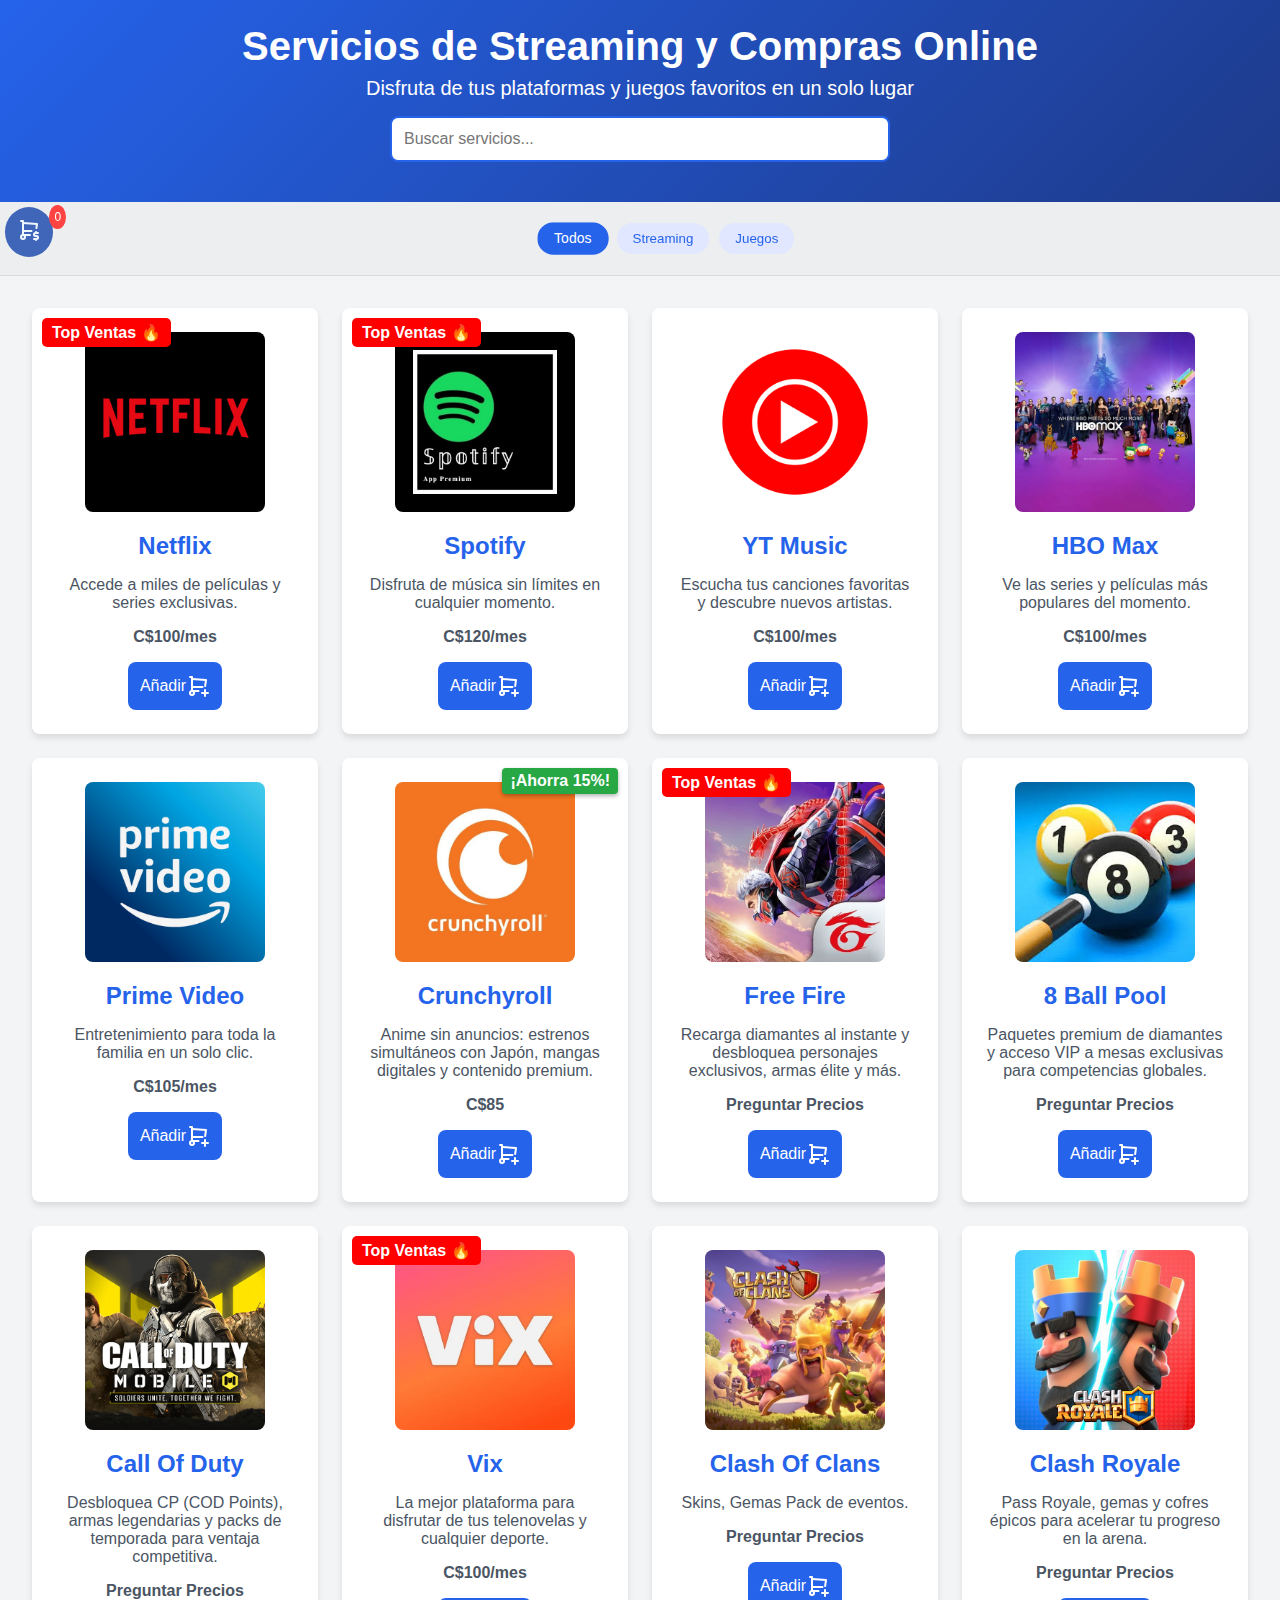
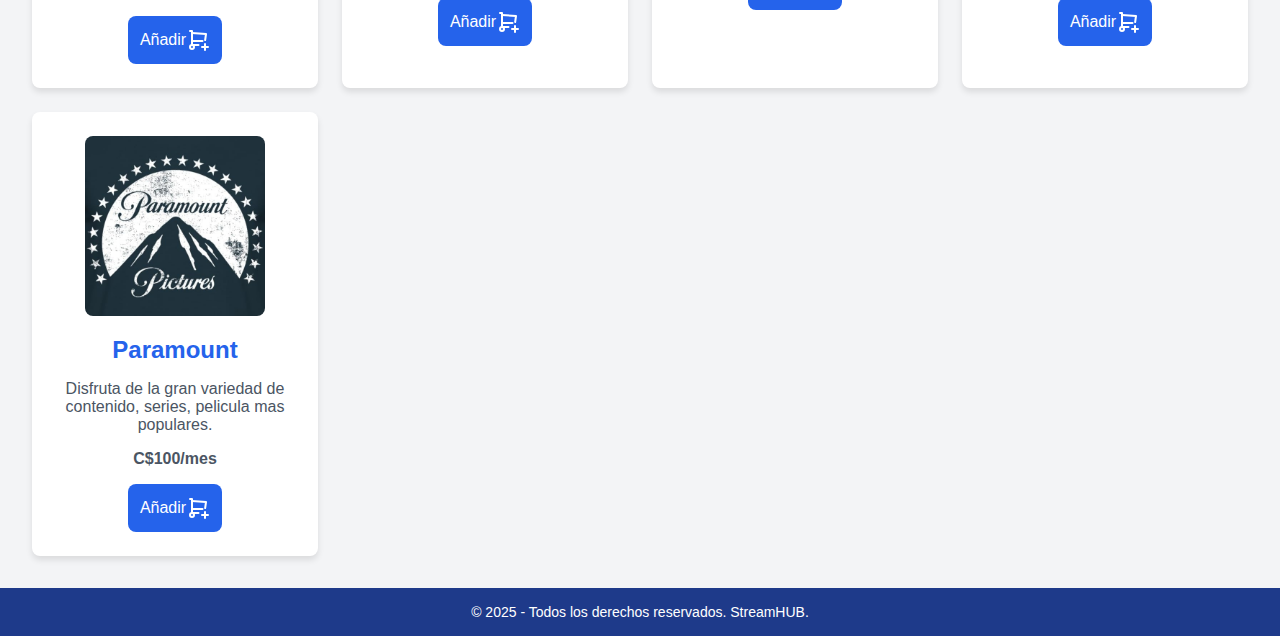
<file: index.html>
<!DOCTYPE html>
<html lang="es">

<head>
    <meta charset="UTF-8">
    <meta name="viewport" content="width=device-width, initial-scale=1.0">
    <title>Tienda Online Plataforma Streaming</title>
    <link rel="stylesheet" href="/src/css/style.css">
</head>

<body>
    <header class="header">
        <h1>Servicios de Streaming y Compras Online</h1>
        <p>Disfruta de tus plataformas y juegos favoritos en un solo lugar</p>
        <input type="search" id="search" placeholder="Buscar servicios..." class="search-bar">
        <!-- Agregar después del search-bar -->

    </header>
    <main>
        <header class="sub-header">
            <div class="btns">
            
                <p style="color: aliceblue;" id="btn-Kart">
                    <svg xmlns="http://www.w3.org/2000/svg" viewBox="0 0 24 24" fill="none" stroke="currentColor" stroke-linecap="round" stroke-linejoin="round" width="24" height="24" stroke-width="2">
                        <path d="M4 19a2 2 0 1 0 4 0a2 2 0 0 0 -4 0"></path>
                        <path d="M13 17h-7v-14h-2"></path>
                        <path d="M6 5l14 1l-.575 4.022m-4.925 2.978h-8.5"></path>
                        <path d="M21 15h-2.5a1.5 1.5 0 0 0 0 3h1a1.5 1.5 0 0 1 0 3h-2.5"></path>
                        <path d="M19 21v1m0 -8v1"></path>
                      </svg>
                      <span id="cart-icon"></span>
                </p>
             
            </div>
            <div id="cart-container">
                <ul id="cart-list">
                </ul>
                <div id="cart-total">
                    Total:C$ 00.0
                </div> <!-- Añadido para mostrar el total -->
                <button id="checkout-button" class="btn-w">Comprar por WhatsApp
    
                </button>
            </div>

            <div class="filters">
                <button class="filter-btn active" data-filter="all">Todos</button>
                <button class="filter-btn" data-filter="Straming">Streaming</button>
                <button class="filter-btn" data-filter="Juegos">Juegos</button>
            </div>
        </header>
        <section>
            <div class="services" id="services-container">
                <!-- Las tarjetas se generarán dinámicamente con JavaScript -->
            </div>
        </section>

    </main>

    <footer>
        &copy; 2025 - Todos los derechos reservados. StreamHUB.
    </footer>

    <script src="/src/js/app.js"></script>
    <!-- Agregar al final del body -->
<div id="toast" class="toast"></div>
</body>

</html>
</file>
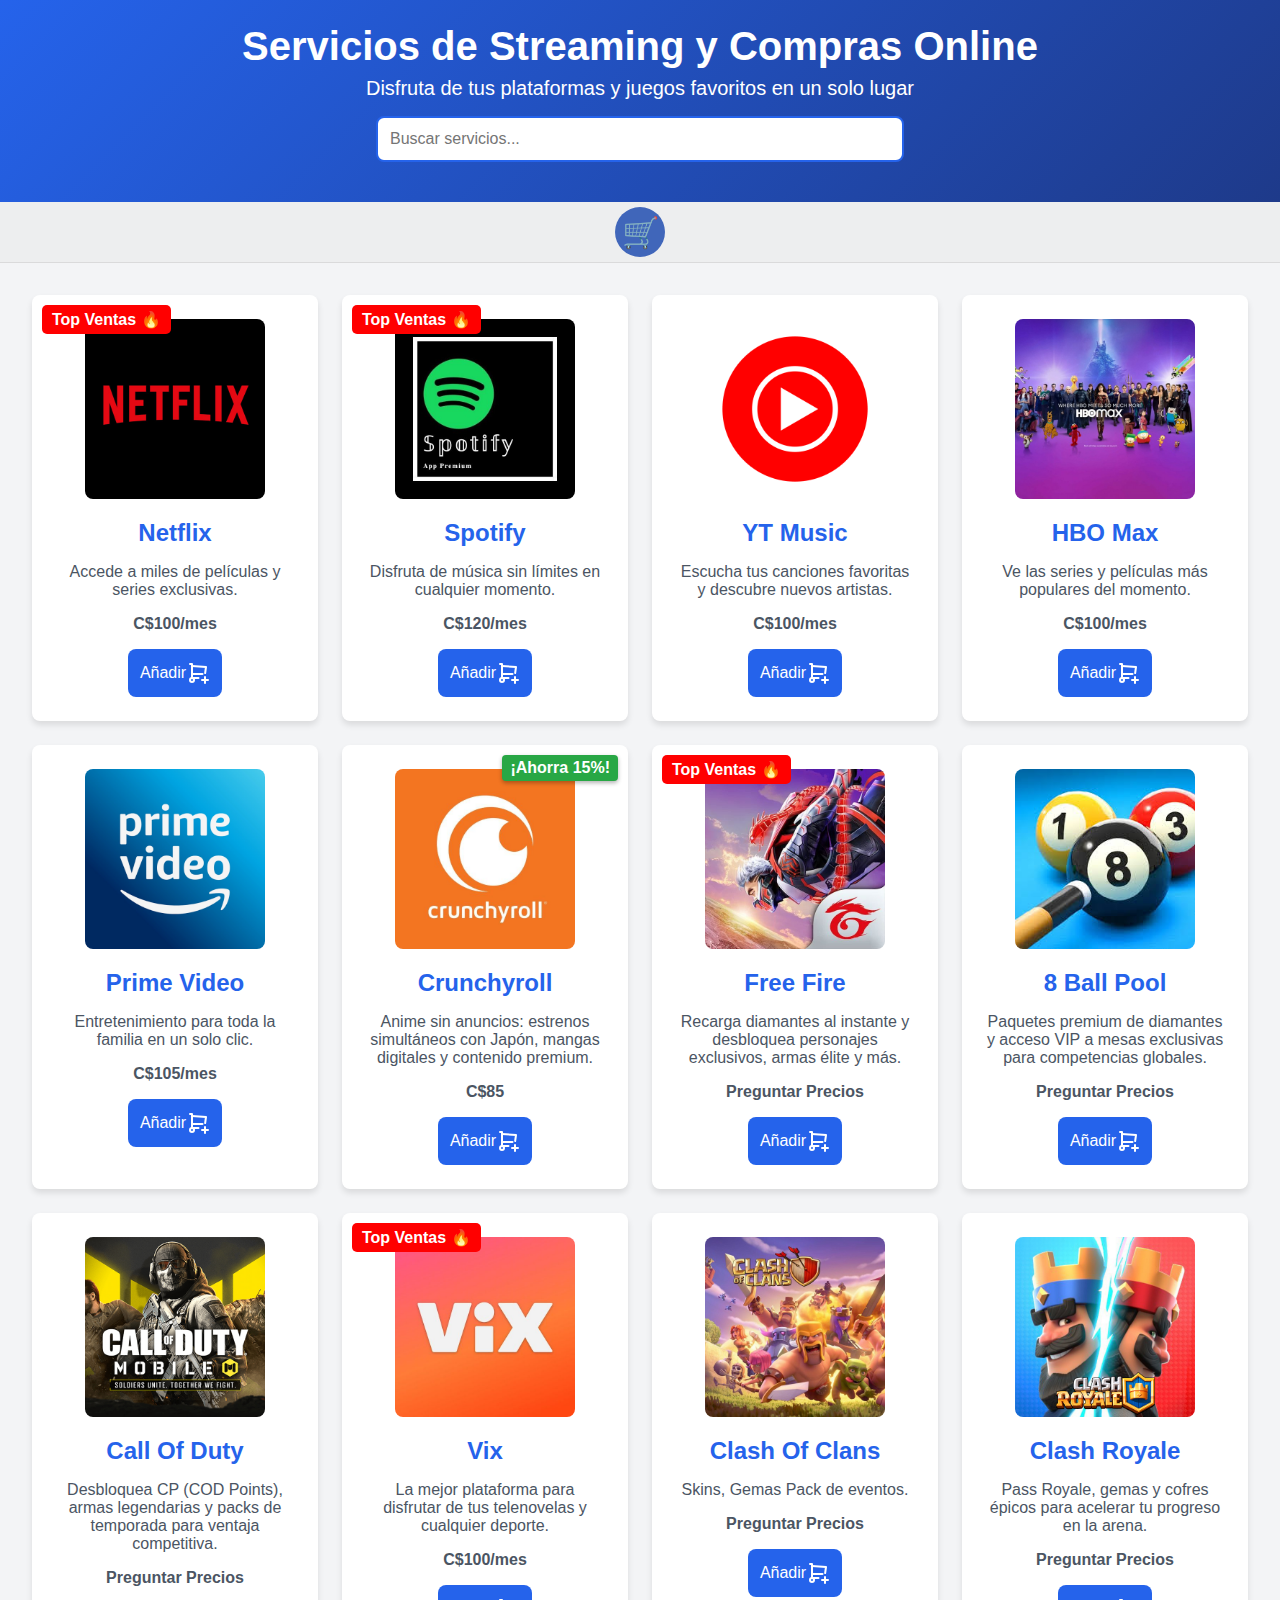
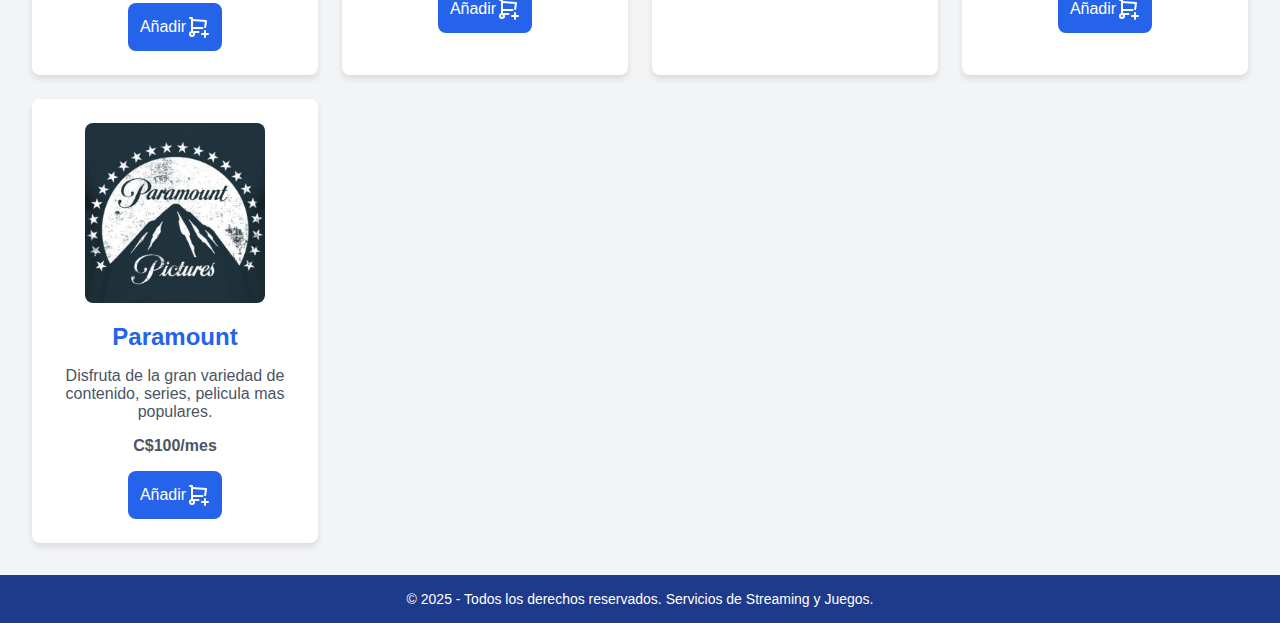
<file: docs/index.html>
<!DOCTYPE html>
<html lang="es">
<head>
    <meta charset="UTF-8">
    <meta name="viewport" content="width=device-width, initial-scale=1.0">
    <title>Servicios de Streaming y Juegos</title>
    <link rel="stylesheet" href="/src/css/style.css">
</head>
<body>
    <header class="header">
        <h1>Servicios de Streaming y Compras Online</h1>
        <p>Disfruta de tus plataformas y juegos favoritos en un solo lugar</p>
        <input type="text" id="search" placeholder="Buscar servicios..." class="search-bar">

    </header>

    <header class="sub-header">
        <div class="btns"> 
            <p id="btn-Kart">🛒</p>
            <span id="cart-icon"></span>
        </div>
        <div id="cart-container">
            <ul id="cart-list"></ul>
            <div id="cart-total"></div> <!-- Añadido para mostrar el total -->
            <button id="checkout-button" class="btn-w">Comprar por WhatsApp</button>
        </div>
    </header>

    <main>
        <section>
            <div class="services" id="services-container">
                <!-- Las tarjetas se generarán dinámicamente con JavaScript -->
            </div>
        </section>
        
    </main>

    <footer>
        &copy; 2025 - Todos los derechos reservados. Servicios de Streaming y Juegos.
    </footer>

    <script src="/src/js/app.js"></script>
</body>
</html>
</file>
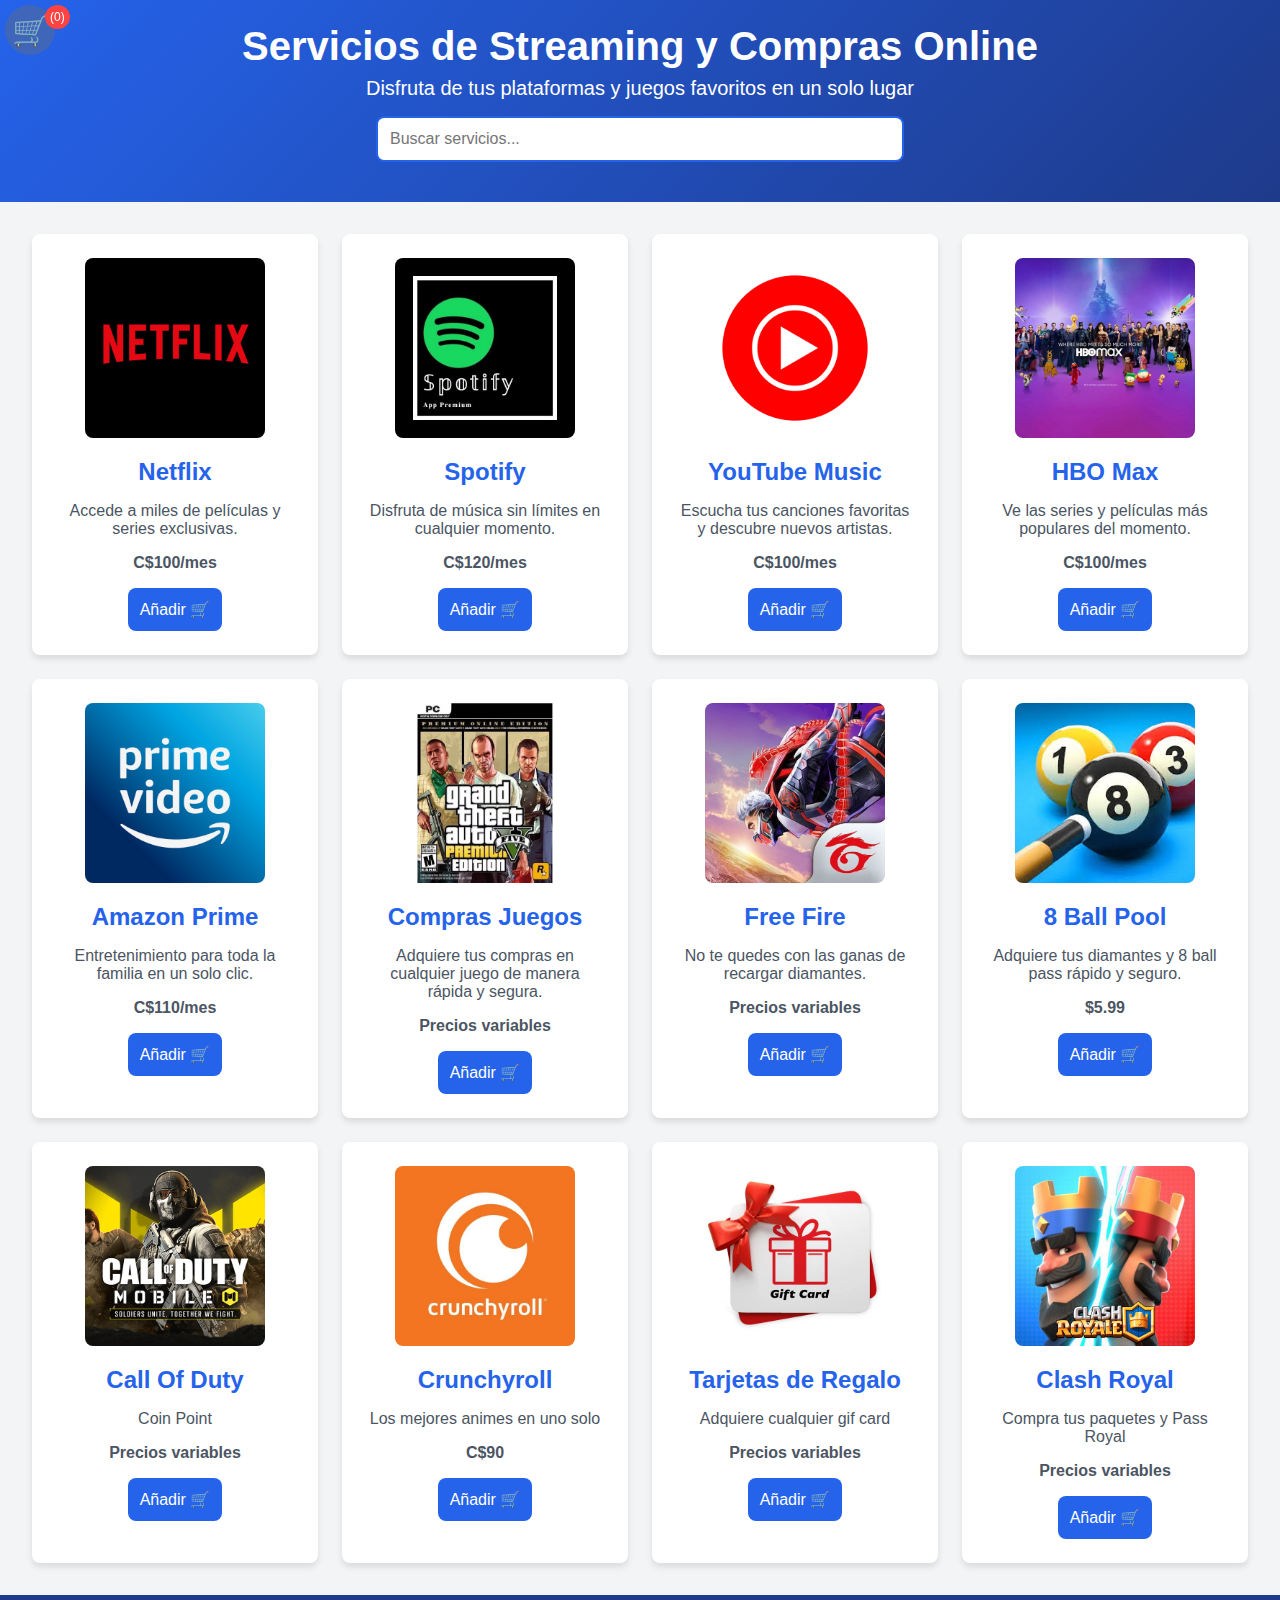
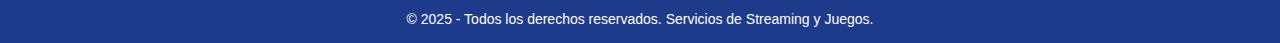
<file: src/component/index.html>
<!DOCTYPE html>
<html lang="es">
<head>
    <meta charset="UTF-8">
    <meta name="viewport" content="width=device-width, initial-scale=1.0">
    <title>Servicios de Streaming y Juegos</title>
    <link rel="stylesheet" href="/src/component/css/style.css">
</head>
<body>
    <header class="header">
        <h1>Servicios de Streaming y Compras Online</h1>
        <p>Disfruta de tus plataformas y juegos favoritos en un solo lugar</p>
        <input type="text" id="search" placeholder="Buscar servicios..." class="search-bar">

    </header>

    <header class="sub-header">
        <div class="btns"> 
            <p id="btn-Kart">🛒</p>
            <span id="cart-icon"></span>
        </div>
        <div id="cart-container">
            <ul id="cart-list"></ul>
            <div id="cart-total"></div> <!-- Añadido para mostrar el total -->
            <button id="checkout-button" class="btn-w">Comprar por WhatsApp</button>
        </div>
    </header>

    <main>
        <section>
            <div class="services" id="services-container">
                <!-- Las tarjetas se generarán dinámicamente con JavaScript -->
            </div>
        </section>
        
    </main>

    <footer>
        &copy; 2025 - Todos los derechos reservados. Servicios de Streaming y Juegos.
    </footer>

    <script src="/src/component/js/app.js"></script>
</body>
</html>
</file>
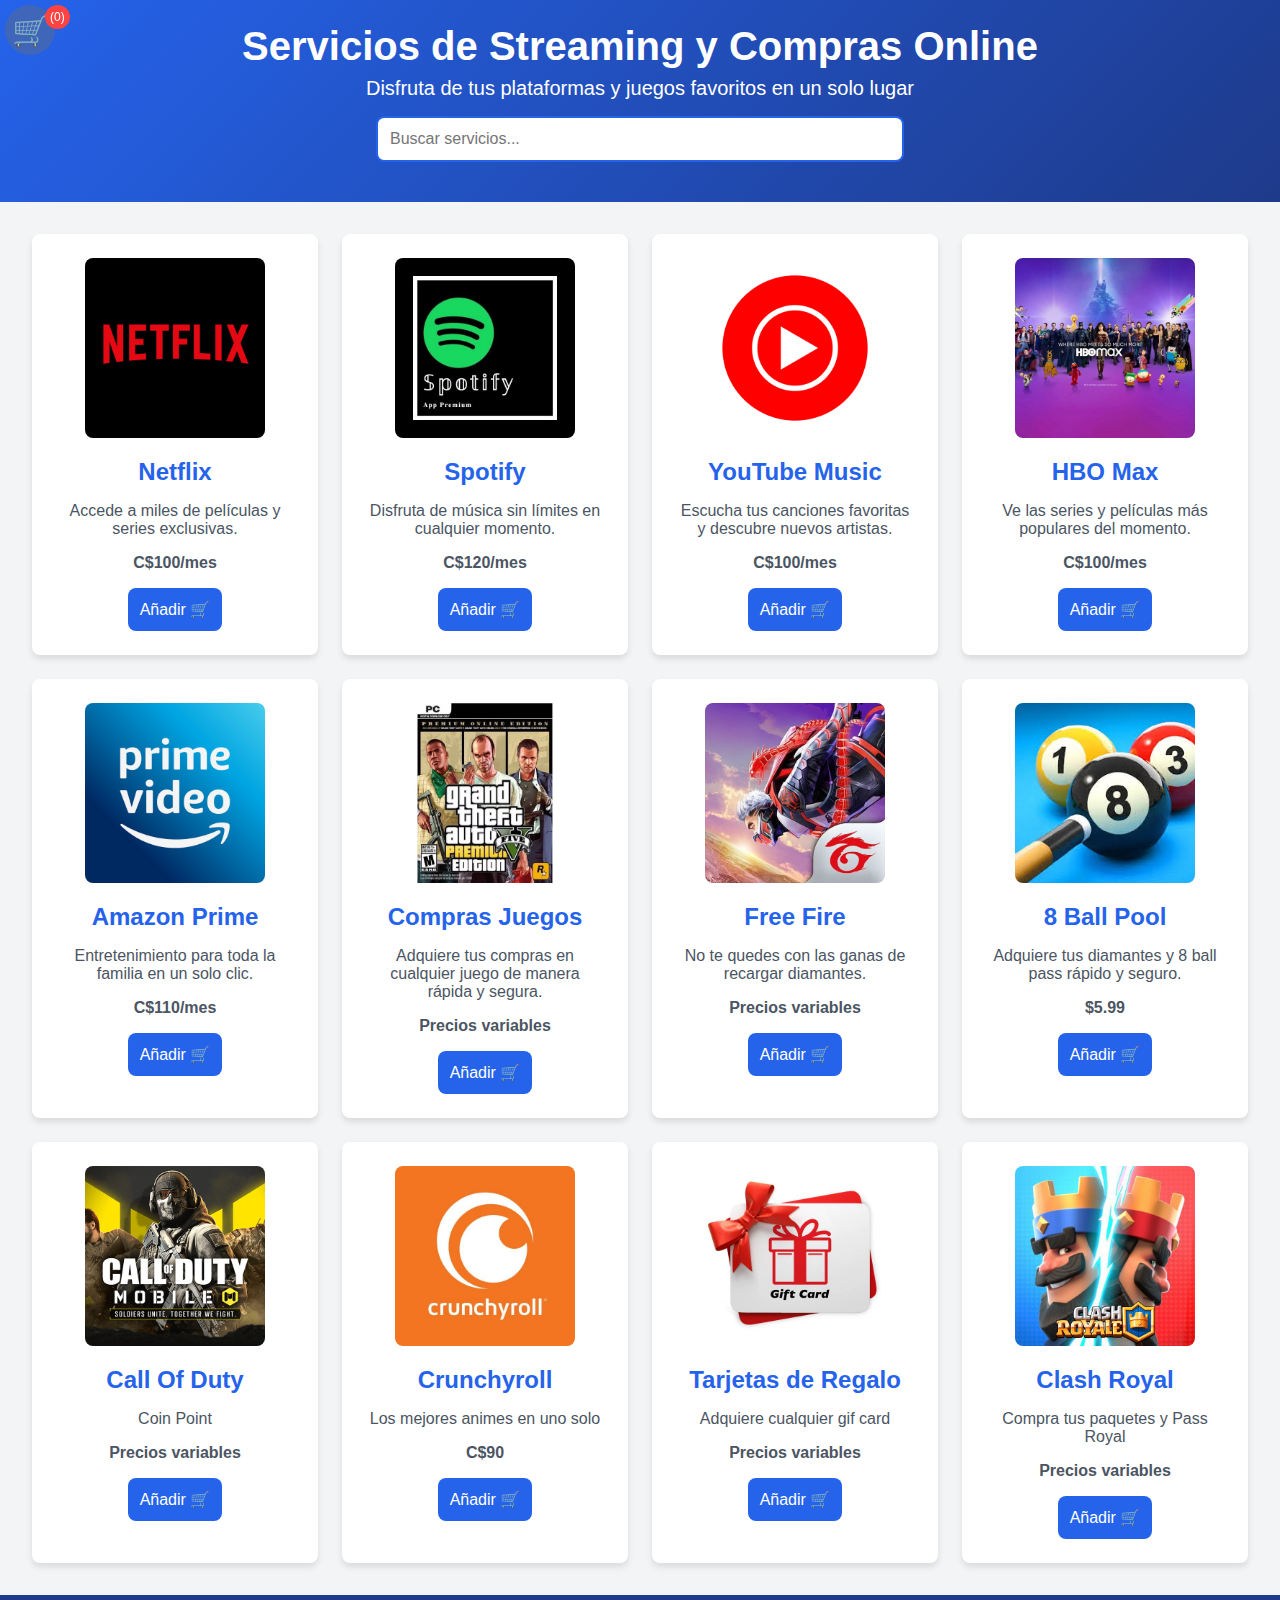
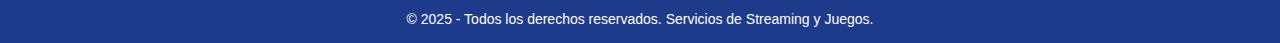
<file: src/component/streaming.html>
<!DOCTYPE html>
<html lang="es">
<head>
    <meta charset="UTF-8">
    <meta name="viewport" content="width=device-width, initial-scale=1.0">
    <title>Servicios de Streaming y Juegos</title>
    <link rel="stylesheet" href="streaming.css">
</head>
<body>
    <header class="header">
        <h1>Servicios de Streaming y Compras Online</h1>
        <p>Disfruta de tus plataformas y juegos favoritos en un solo lugar</p>
        <input type="text" id="search" placeholder="Buscar servicios..." class="search-bar">

    </header>

    <header class="sub-header">
        <div class="btns"> 
            <p id="btn-Kart">🛒</p>
            <span id="cart-icon"></span>
        </div>
        <div id="cart-container">
            <ul id="cart-list"></ul>
            <div id="cart-total"></div> <!-- Añadido para mostrar el total -->
            <button id="checkout-button" class="btn-w">Comprar por WhatsApp</button>
        </div>
        
    </header>

    <main>
        <section>
            <div class="services" id="services-container">
                <!-- Las tarjetas se generarán dinámicamente con JavaScript -->
            </div>
        </section>
        
    </main>

    <footer>
        &copy; 2025 - Todos los derechos reservados. Servicios de Streaming y Juegos.
    </footer>

    <script src="streaming.js"></script>
</body>
</html>
</file>
<file: src/css/style.css>
body {
    margin: 0;
    font-family: Arial, sans-serif;
    background-color: #f3f4f6;
    color: #1f2937;

}

main{
    position: relative;
}




.header {
    background: linear-gradient(135deg, #2563eb, #1e3a8a);
    color: white;
    text-align: center;
    padding: 1.5rem 1rem;
    min-width: 50px;
    position: relative;

}

.header h1 {
    margin: 0;
    font-size: 2.5rem;
}

.header p {
    margin: 0.5rem 0 0;
    font-size: 1.25rem;
}

.sub-header{
    padding: 5px;
    display: flex;
    justify-content: space-around;
    border-bottom: 1px solid #9999993a;
    gap: 5px;
    position: sticky;
    top: 0;
    z-index: 999;
    transition: transform 0.3s ease;
    background-color: #e2e2e25a;
    backdrop-filter: blur(2px);
}

/* Agregar al CSS */
.filters {
    text-align: center;
    margin: 1rem 0;
    display: flex;
    gap: 10px;
    justify-content: center;
    flex-wrap: wrap;
    width: 100%;
   
}

.filter-btn {
    padding: 0.5rem 1rem;
    border: none;
    border-radius: 20px;
    background-color: #e0e7ff;
    color: #2563eb;
    cursor: pointer;
    transition: all 0.3s;
}

.filter-btn.active {
    background-color: #2563eb;
    color: white;
    transform: scale(1.05);
}

.btns{
    background-color: #4066BA;
    width: 40px;
    height: 40px;
    padding: 5px;
    display: flex;
    align-items: center;
    justify-content: center;
    font-size: 30px;
    border-radius: 100%;


    :active{
        scale: .95;
    }

    

    p{
        cursor: pointer;
        position:relative;
    }

    span{
        position: absolute;
        top: -10px;
        right: -25px;
        background-color: rgb(255, 66, 66);
        color: #fff;
        border-radius: 100%;
        padding: 5px;
        font-size: 12px;
         width: fit-content;
        overflow: hidden;
        display: flex;
        align-items: center;
        justify-content: center;
        
    }
}





.search-bar {
    width: 80%;
    max-width: 500px;
    margin: 1rem auto;
    padding: 0.75rem;
    border: 2px solid #2563eb;
    border-radius: 0.5rem;
    font-size: 1rem;
    outline: none;
}

.services {
    display: grid;
    grid-template-columns: repeat(auto-fit, minmax(250px, 1fr));
    gap: 1.5rem;
    place-content: center;
    padding: 2rem;
    overflow: scroll;
    scrollbar-width: none;
    
}

.card {
    background: white;
    border-radius: 0.5rem;
    box-shadow: 0 4px 6px rgba(0, 0, 0, 0.1);
    padding: 1.5rem;
    text-align: center;
    transition: transform 0.2s, box-shadow 0.2s;
    position: relative;
   
}


.card:hover {
    transform: translateY(-5px);
    box-shadow: 0 6px 10px rgba(0, 0, 0, 0.15);
}

.card img {
    max-width: 100%;
    height: 180px;
    object-fit: cover;
    border-radius: 0.5rem;
}

.hot-label {
    position: absolute;
    top: 10px;
    left: 10px;
    background-color: #FF0000;
    color: white;
    padding: 5px 10px;
    font-size: 1rem;
    font-weight: bold;
    border-radius: 5px;
    z-index: 11;
}

.black-friday {
    background-color: #28A745; /* Rojo intenso */
    color: #fff;              /* Texto blanco */
    font-weight: bold;
    padding: 4px 8px;
    border-radius: 4px;
    font-size: 1rem;
    position: absolute;
    top: 10px;
    right: 10px;
    z-index: 10;
    box-shadow: 0 2px 4px rgba(0,0,0,0.3);
}


.card h2 {
    margin: 1rem 0;
    font-size: 1.5rem;
    color: #2563eb;
}

.card p {
    font-size: 1rem;
    color: #4b5563;
}

.price {
    font-size: 1.25rem;
    color: #16a34a;
    margin-top: 0.5rem;
    font-weight: bold;
}

.contact-button {
    display: block;
    max-width: 100px;
    margin: 1rem auto 0;
    padding: 0.75rem;
    background: #2563eb;
    color: white;
    border: none;
    border-radius: 0.5rem;
    font-size: 1rem;
    cursor: pointer;
    text-decoration: none;
    text-align: center;
    transition: background 0.2s;
    display: flex;
    align-items: center;
}

.contact-button:hover {
    background: #1e40af;
}

.error304{
    font-size: 25px;
    width: 100%;
    height: 40dvh;
    text-align: center;

}

#cart-container {
    background-color: #4f638b;
    max-width: 300px;
    width: 90%;
    border-radius: 8px;
    padding: 2px;
    display: none;   
    font-size: 20px;
    min-height: 100px;
    padding: 10px;
    justify-content: space-between;
    flex-direction: column;
    gap: 10px;
    position: absolute;
    top: 10px;
    left: 70px;
    z-index: 99;


 


    ul{
        list-style: none;
        padding: 0;
        margin: 0;
        color: #fff;
        display: flex;
        flex-direction: column;
        gap: 10px;
        border-bottom: 1px solid #2f4062;
        overflow: scroll;
        scrollbar-width: none;
        align-items: center;


        li{
            width: 80%;
            display: flex;
            justify-content: space-between;
            align-items: center;
            gap: 20px;  
            border-radius: 8px;
           
        }
        
    }

}

@media (width > 760px) {

    #cart-container {
        max-width: 500px;
        width: 90%;    
}
}
.emptyMessage{
    color:#a0aec0;
    text-align: center;
    padding: 1rem;
}
.img-logo{
    width: 50px;
    height: 50px;
    border-radius: 8px;
    object-fit: cover;
}

.remove-from-cart{
    padding: 5px;
    background-color: transparent;
    outline: none;
    font-size: 20px;
    color: rgb(196, 196, 196);
    background-color:rgb(227, 57, 57);
    border-radius: 10px;
    border: none;
    cursor: pointer;
    font-size: 12px;

    &:hover{
        color: #fff;

    }
}
.btn-w{
    background-color: rgb(8, 156, 8);
    color: #fff;
    font-size: 20px;
    padding: 10px;
    border: none;
    outline: none;
    border-radius: 8px;
    cursor: pointer;
    display: none;

}

#cart-total{
    color: #f3f4f6;
    background: #1e3a8a;
    border-radius: 8px;
    padding: 5px;
    
}
.toast {
    position: fixed;
    bottom: 30px;
    left: 50%;
    transform: translateX(-50%);
    background: rgba(0, 0, 0, 0.8);
    color: white;
    padding: 12px 24px;
    border-radius: 25px;
    display: none;
    font-size: 14px;
    z-index: 1000;
    animation: slideIn 0.3s, fadeOut 0.5s 2.5s;
}

@keyframes slideIn {
    from { bottom: -50px; opacity: 0; }
    to { bottom: 30px; opacity: 1; }
}

@keyframes fadeOut {
    from { opacity: 1; }
    to { opacity: 0; }
}
footer {
    text-align: center;
    padding: 1rem;
    background: #1e3a8a;
    color: white;
    font-size: 0.875rem;
}
</file>
<file: src/component/css/style.css>
body {
    margin: 0;
    font-family: Arial, sans-serif;
    background-color: #f3f4f6;
    color: #1f2937;

}

.header {
    background: linear-gradient(135deg, #2563eb, #1e3a8a);
    color: white;
    text-align: center;
    padding: 1.5rem 1rem;
    min-width: 50px;
    position: relative;

}

.header h1 {
    margin: 0;
    font-size: 2.5rem;
}

.header p {
    margin: 0.5rem 0 0;
    font-size: 1.25rem;
}

.sub-header{
    /* border-bottom: 1px solid #9999993a; */
    padding: 5px;
    position: fixed;
    z-index: 999;
    top: 0;
}

.btns{
    background-color: #4066BA;
    width: 40px;
    height: 40px;
    padding: 5px;
    display: flex;
    align-items: center;
    justify-content: center;
    font-size: 30px;
    border-radius: 100%;

    p{
        cursor: pointer;
    }

    span{
        position: absolute;
        top: 5px;
        left:45px;
        background-color: rgb(255, 66, 66);
        color: #fff;
        border-radius: 100%;
        padding: 5px;
        font-size: 12px;
        max-width: 30px;
        overflow: hidden;
        display: flex;
        align-items: center;
        justify-content: center;
    }
}





.search-bar {
    width: 80%;
    max-width: 500px;
    margin: 1rem auto;
    padding: 0.75rem;
    border: 2px solid #2563eb;
    border-radius: 0.5rem;
    font-size: 1rem;
    outline: none;
}

.services {
    display: grid;
    grid-template-columns: repeat(auto-fit, minmax(250px, 1fr));
    gap: 1.5rem;
    padding: 2rem;
    overflow: scroll;
    scrollbar-width: none;
    
}

.card {
    background: white;
    border-radius: 0.5rem;
    box-shadow: 0 4px 6px rgba(0, 0, 0, 0.1);
    padding: 1.5rem;
    text-align: center;
    transition: transform 0.2s, box-shadow 0.2s;
}

.card:hover {
    transform: translateY(-5px);
    box-shadow: 0 6px 10px rgba(0, 0, 0, 0.15);
}

.card img {
    max-width: 100%;
    height: 180px;
    object-fit: cover;
    border-radius: 0.5rem;
}

.card h2 {
    margin: 1rem 0;
    font-size: 1.5rem;
    color: #2563eb;
}

.card p {
    font-size: 1rem;
    color: #4b5563;
}

.price {
    font-size: 1.25rem;
    color: #16a34a;
    margin-top: 0.5rem;
    font-weight: bold;
}

.contact-button {
    display: block;
    max-width: 100px;
    margin: 1rem auto 0;
    padding: 0.75rem;
    background: #2563eb;
    color: white;
    border: none;
    border-radius: 0.5rem;
    font-size: 1rem;
    cursor: pointer;
    text-decoration: none;
    text-align: center;
    transition: background 0.2s;
}

.contact-button:hover {
    background: #1e40af;
}

.error304{
    font-size: 25px;
    width: 100%;
    height: 40dvh;
    text-align: center;

}

#cart-container {
    background-color: #4f638b;
    max-width: 1200px;
    width: 100%;
    border-radius: 8px;
    padding: 2px;
    display: none;   
    font-size: 20px;
    min-height: 100px;
    padding: 10px;
    
    justify-content: space-between;
    align-items: center;
    flex-direction: column;
    gap: 10px;


    ul{
        list-style: none;
        padding: 0;
        margin: 0;
        color: #fff;
        display: flex;
        flex-direction: column;
        gap: 10px;
        border-bottom: 1px solid #2f4062;
      

        li{
            display: flex;
            justify-content: center;
            align-items: center;
            gap: 20px;
            
             box-shadow: 0px 5px 50px 5px rgba(89, 86, 86, 0.192);
        }
        
    }

}

.img-logo{
    width: 50px;
    height: 50px;
    border-radius: 100px;
    object-fit: cover;
}

.remove-from-cart{
    padding: 5px;
    background-color: transparent;
    outline: none;
    font-size: 20px;
    color: rgb(227, 57, 57);
    border: none;
    cursor: pointer;
    font-size: 20px;
}
.btn-w{
    background-color: rgb(8, 156, 8);
    color: #fff;
    font-size: 20px;
    padding: 10px;
    border: none;
    outline: none;
    border-radius: 8px;
    cursor: pointer;

}

#cart-total{
    color: #f3f4f6;
}
footer {
    text-align: center;
    padding: 1rem;
    background: #1e3a8a;
    color: white;
    font-size: 0.875rem;
}
</file>
<file: src/component/streaming.css>
body {
    margin: 0;
    font-family: Arial, sans-serif;
    background-color: #f3f4f6;
    color: #1f2937;

}

.header {
    background: linear-gradient(135deg, #2563eb, #1e3a8a);
    color: white;
    text-align: center;
    padding: 1.5rem 1rem;
    min-width: 50px;
    position: relative;

}

.header h1 {
    margin: 0;
    font-size: 2.5rem;
}

.header p {
    margin: 0.5rem 0 0;
    font-size: 1.25rem;
}

.sub-header{
    /* border-bottom: 1px solid #9999993a; */
    padding: 5px;
    position: fixed;
    z-index: 999;
    top: 0;
}

.btns{
    background-color: #4066BA;
    width: 40px;
    height: 40px;
    padding: 5px;
    display: flex;
    align-items: center;
    justify-content: center;
    font-size: 30px;
    border-radius: 100%;

    p{
        cursor: pointer;
    }

    span{
        position: absolute;
        top: 5px;
        left:45px;
        background-color: rgb(255, 66, 66);
        color: #fff;
        border-radius: 100%;
        padding: 5px;
        font-size: 12px;
        max-width: 30px;
        overflow: hidden;
        display: flex;
        align-items: center;
        justify-content: center;
    }
}





.search-bar {
    width: 80%;
    max-width: 500px;
    margin: 1rem auto;
    padding: 0.75rem;
    border: 2px solid #2563eb;
    border-radius: 0.5rem;
    font-size: 1rem;
    outline: none;
}

.services {
    display: grid;
    grid-template-columns: repeat(auto-fit, minmax(250px, 1fr));
    gap: 1.5rem;
    padding: 2rem;
    overflow: scroll;
    scrollbar-width: none;
    
}

.card {
    background: white;
    border-radius: 0.5rem;
    box-shadow: 0 4px 6px rgba(0, 0, 0, 0.1);
    padding: 1.5rem;
    text-align: center;
    transition: transform 0.2s, box-shadow 0.2s;
}

.card:hover {
    transform: translateY(-5px);
    box-shadow: 0 6px 10px rgba(0, 0, 0, 0.15);
}

.card img {
    max-width: 100%;
    height: 180px;
    object-fit: cover;
    border-radius: 0.5rem;
}

.card h2 {
    margin: 1rem 0;
    font-size: 1.5rem;
    color: #2563eb;
}

.card p {
    font-size: 1rem;
    color: #4b5563;
}

.price {
    font-size: 1.25rem;
    color: #16a34a;
    margin-top: 0.5rem;
    font-weight: bold;
}

.contact-button {
    display: block;
    max-width: 100px;
    margin: 1rem auto 0;
    padding: 0.75rem;
    background: #2563eb;
    color: white;
    border: none;
    border-radius: 0.5rem;
    font-size: 1rem;
    cursor: pointer;
    text-decoration: none;
    text-align: center;
    transition: background 0.2s;
}

.contact-button:hover {
    background: #1e40af;
}

.error304{
    font-size: 25px;
    width: 100%;
    height: 40dvh;
    text-align: center;

}

#cart-container {
    background-color: #4f638b;
    max-width: 1200px;
    width: 100%;
    border-radius: 8px;
    padding: 2px;
    display: none;   
    font-size: 20px;
    min-height: 100px;
    padding: 10px;
    
    justify-content: space-between;
    align-items: center;
    flex-direction: column;
    gap: 10px;


    ul{
        list-style: none;
        padding: 0;
        margin: 0;
        color: #fff;
        display: flex;
        flex-direction: column;
        gap: 10px;
        border-bottom: 1px solid #2f4062;
      

        li{
            display: flex;
            justify-content: center;
            align-items: center;
            gap: 20px;
            
             box-shadow: 0px 5px 50px 5px rgba(89, 86, 86, 0.192);
        }
        
    }

}

.img-logo{
    width: 50px;
    height: 50px;
    border-radius: 100px;
    object-fit: cover;
}

.remove-from-cart{
    padding: 5px;
    background-color: transparent;
    outline: none;
    font-size: 20px;
    color: rgb(227, 57, 57);
    border: none;
    cursor: pointer;
    font-size: 20px;
}
.btn-w{
    background-color: rgb(8, 156, 8);
    color: #fff;
    font-size: 20px;
    padding: 10px;
    border: none;
    outline: none;
    border-radius: 8px;
    cursor: pointer;

}

#cart-total{
    color: #f3f4f6;
}
footer {
    text-align: center;
    padding: 1rem;
    background: #1e3a8a;
    color: white;
    font-size: 0.875rem;
}
</file>
